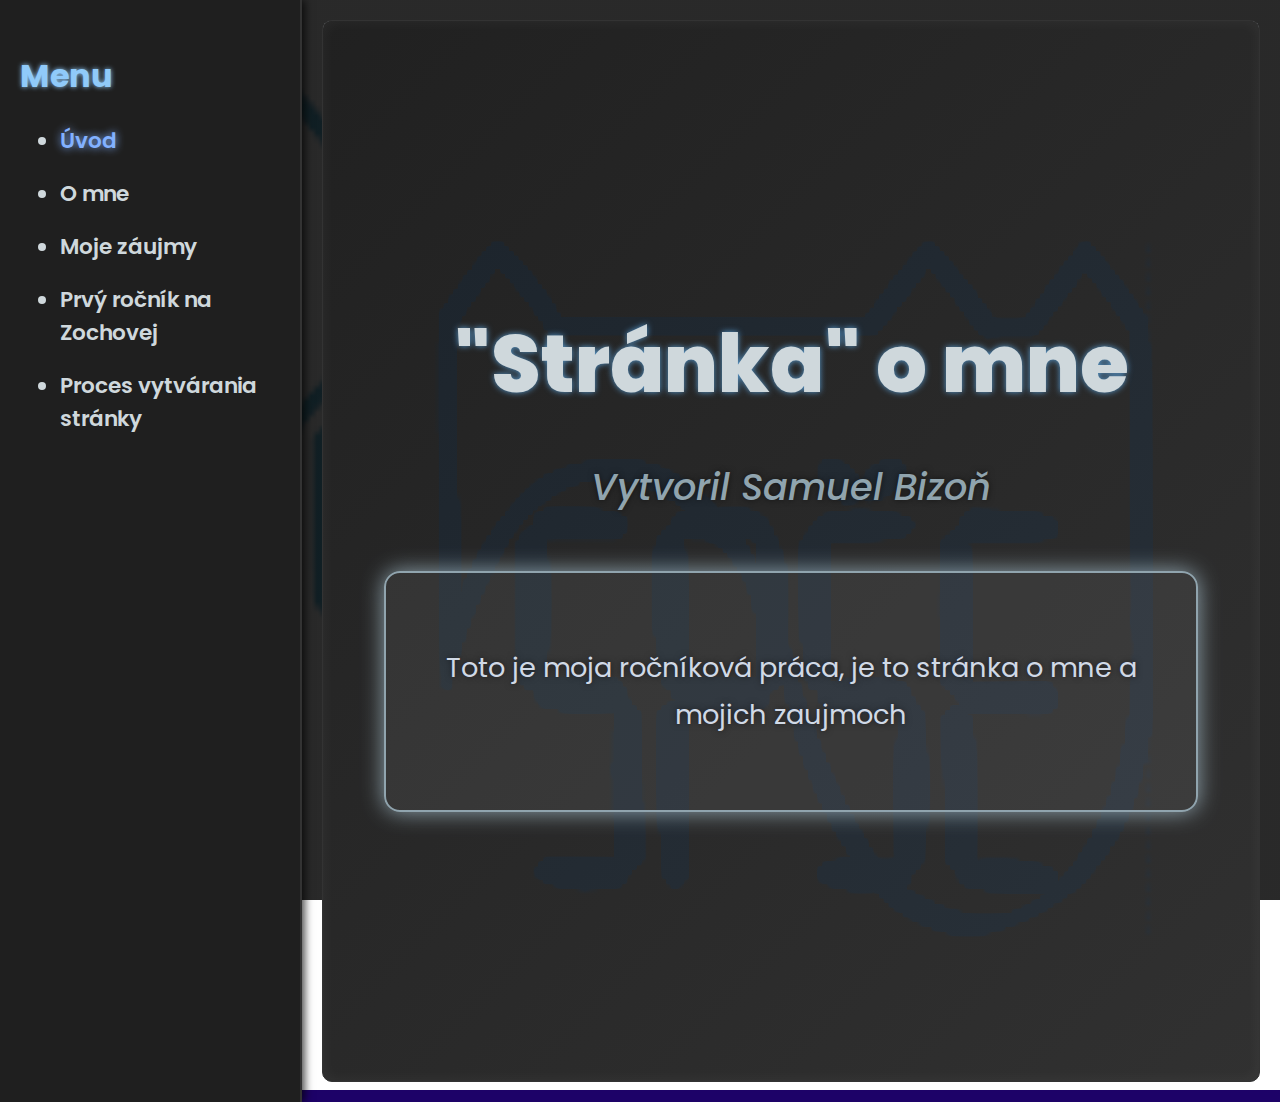
<file: index.html>
<!DOCTYPE html>
<html lang="sk">
<head>
  
  <meta charset="UTF-8" />
  <meta name="viewport" content="width=device-width, initial-scale=1" />
  <title>Samuel Bizoň – Ročníková práca</title>
  <link href="https://fonts.googleapis.com/css2?family=Poppins:wght@400;600;700&display=swap" rel="stylesheet" />
  <link rel="stylesheet" href="styles.css" />


</head>
<body>
  <div class="container">
    <nav class="sidebar">
      <h2>Menu</h2>
      <ul>
        <li><a href="index.html" class="active">Úvod</a></li>
        <li><a href="o-mne.html">O mne</a></li>
        <li><a href="zaujmy.html">Moje záujmy</a></li>
        <li><a href="prvy-rocnik.html">Prvý ročník na Zochovej</a></li>
        <li><a href="proces.html">Proces vytvárania stránky</a></li>
      </ul>
    </nav>

    <main class="content intro-page">
      <header>
        <h1>"Stránka" o mne</h1>
        <div class="intro-subtitle">Vytvoril Samuel Bizoň</div>
      </header>
      <section class="intro-card">
        <p>Toto je moja ročníková práca, je to stránka o mne a mojich zaujmoch</p>
      </section>
    </main>
  </div>
</body>
</html>
</file>
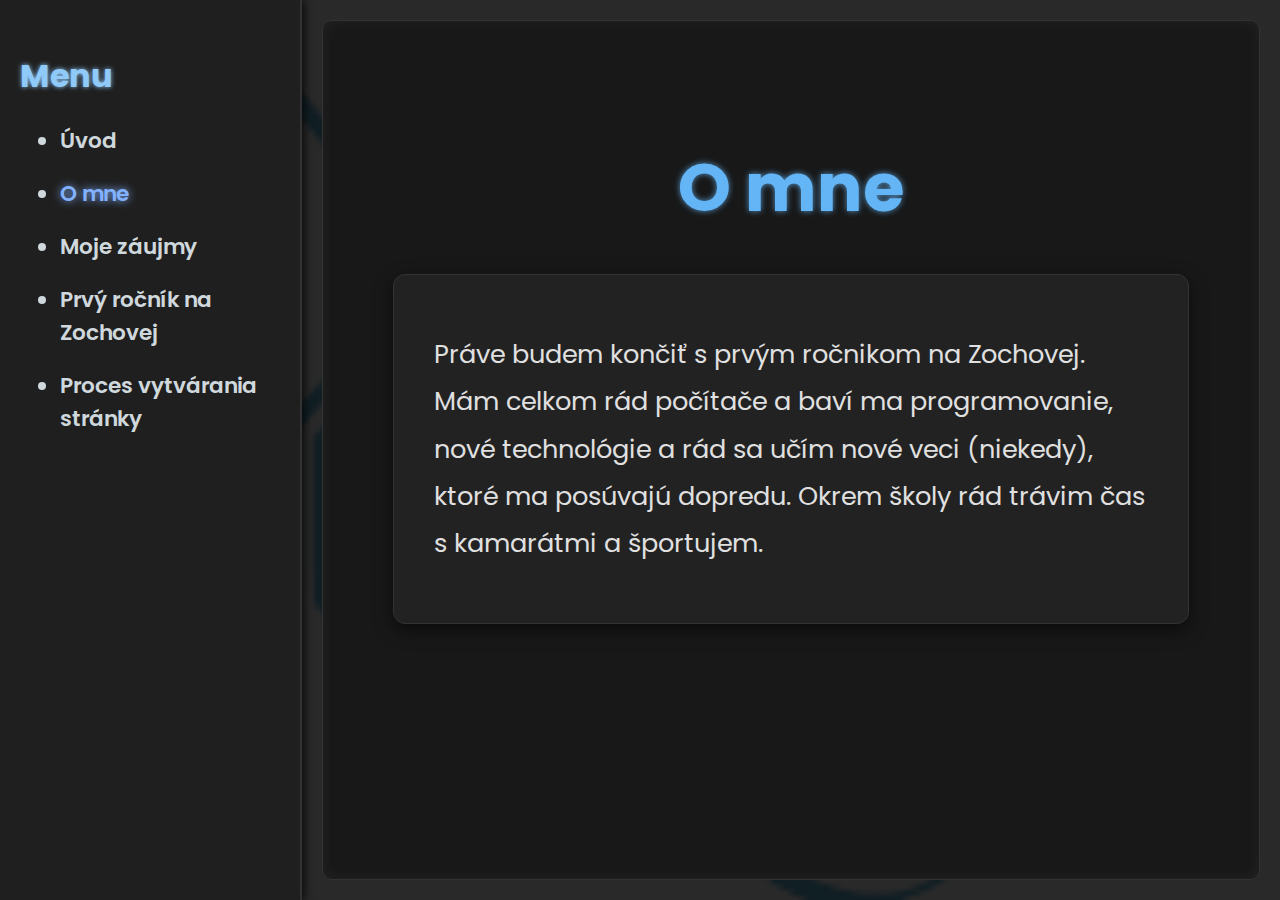
<file: o-mne.html>
<!DOCTYPE html>
<html lang="sk">
<head>
  
  <meta charset="UTF-8" />
  <meta name="viewport" content="width=device-width, initial-scale=1" />
  <title>Samuel Bizoň – Ročníková práca</title>
  <link href="https://fonts.googleapis.com/css2?family=Poppins:wght@400;600;700&display=swap" rel="stylesheet" />
  <link rel="stylesheet" href="styles.css" />


</head>
<body>
  <div class="container">
    <nav class="sidebar">
      <h2>Menu</h2>
      <ul>
        <li><a href="index.html">Úvod</a></li>
        <li><a href="o-mne.html" class="active">O mne</a></li>
        <li><a href="zaujmy.html">Moje záujmy</a></li>
        <li><a href="prvy-rocnik.html">Prvý ročník na Zochovej</a></li>
        <li><a href="proces.html">Proces vytvárania stránky</a></li>
      </ul>
    </nav>

    <main class="content">
      <header>
        <h1>O mne</h1>
      </header>
      <section class="card">
        <p>Práve budem končiť s prvým ročnikom na Zochovej. Mám celkom rád počítače a baví ma programovanie, nové technológie a rád sa učím nové veci (niekedy), ktoré ma posúvajú dopredu. Okrem školy rád trávim čas s kamarátmi a športujem.</p>
      </section>
    </main>
  </div>
</body>
</html>
</file>
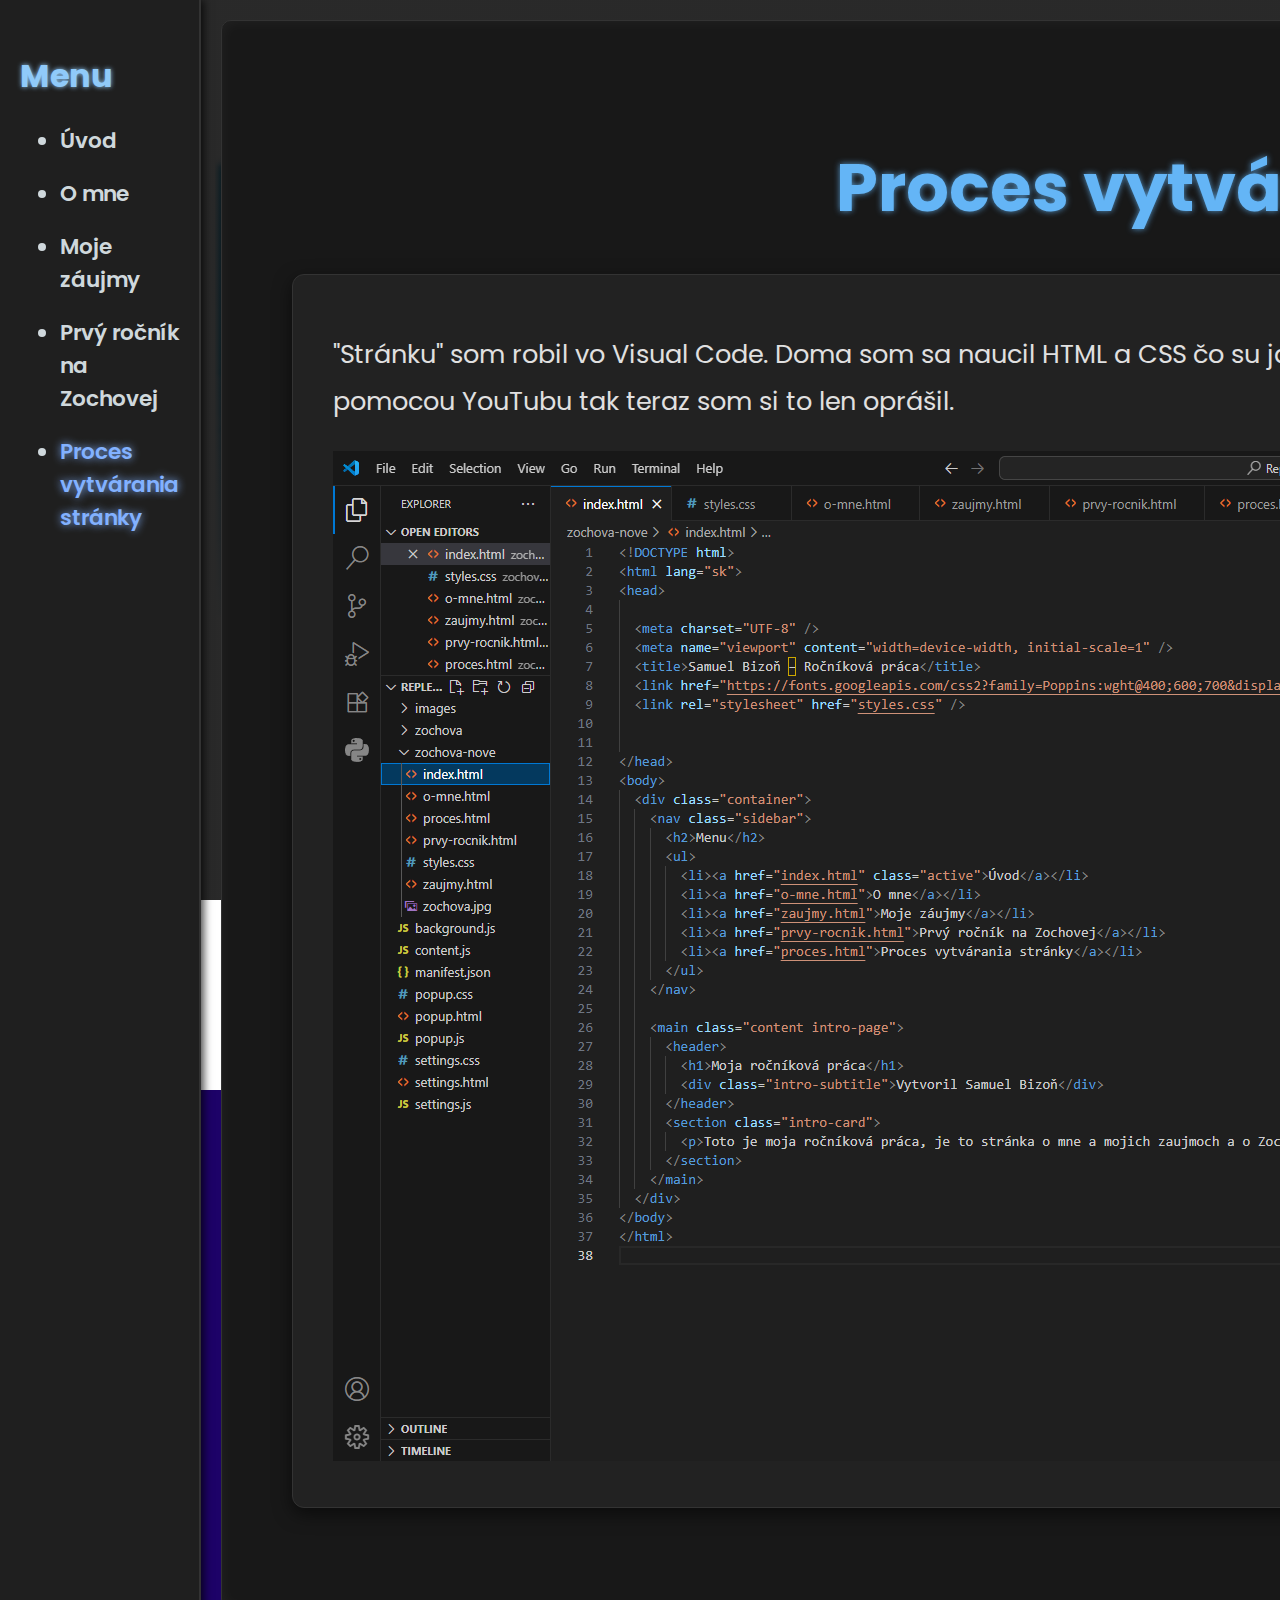
<file: proces.html>
<!DOCTYPE html>
<html lang="sk">

<head>
  <meta charset="UTF-8" />
  <meta name="viewport" content="width=device-width, initial-scale=1" />
  <title>Samuel Bizoň – Ročníková práca</title>
  <link href="https://fonts.googleapis.com/css2?family=Poppins:wght@400;600;700&display=swap" rel="stylesheet" />
  <link rel="stylesheet" href="styles.css" />
</head>

<body>
  <div class="container">
    <nav class="sidebar">
      <h2>Menu</h2>
      <ul>
        <li><a href="index.html">Úvod</a></li>
        <li><a href="o-mne.html">O mne</a></li>
        <li><a href="zaujmy.html">Moje záujmy</a></li>
        <li><a href="prvy-rocnik.html">Prvý ročník na Zochovej</a></li>
        <li><a href="proces.html" class="active">Proces vytvárania stránky</a></li>
      </ul>
    </nav>

    <main class="content">
      <header>
        <h1>Proces vytvárania stránky</h1>
      </header>
      <section class="card">
        <p>"Stránku" som robil vo Visual Code. Doma som sa naucil HTML a CSS čo su jazyky ktoré som potreboval na toto
          vedieť. Učil som sa to pred par mesiacmi pomocou YouTubu tak teraz som si to len oprášil.</p>
        <img src="obrazky/proces.png" class="content-image">
      </section>
    </main>
  </div>
</body>

</html>
</file>
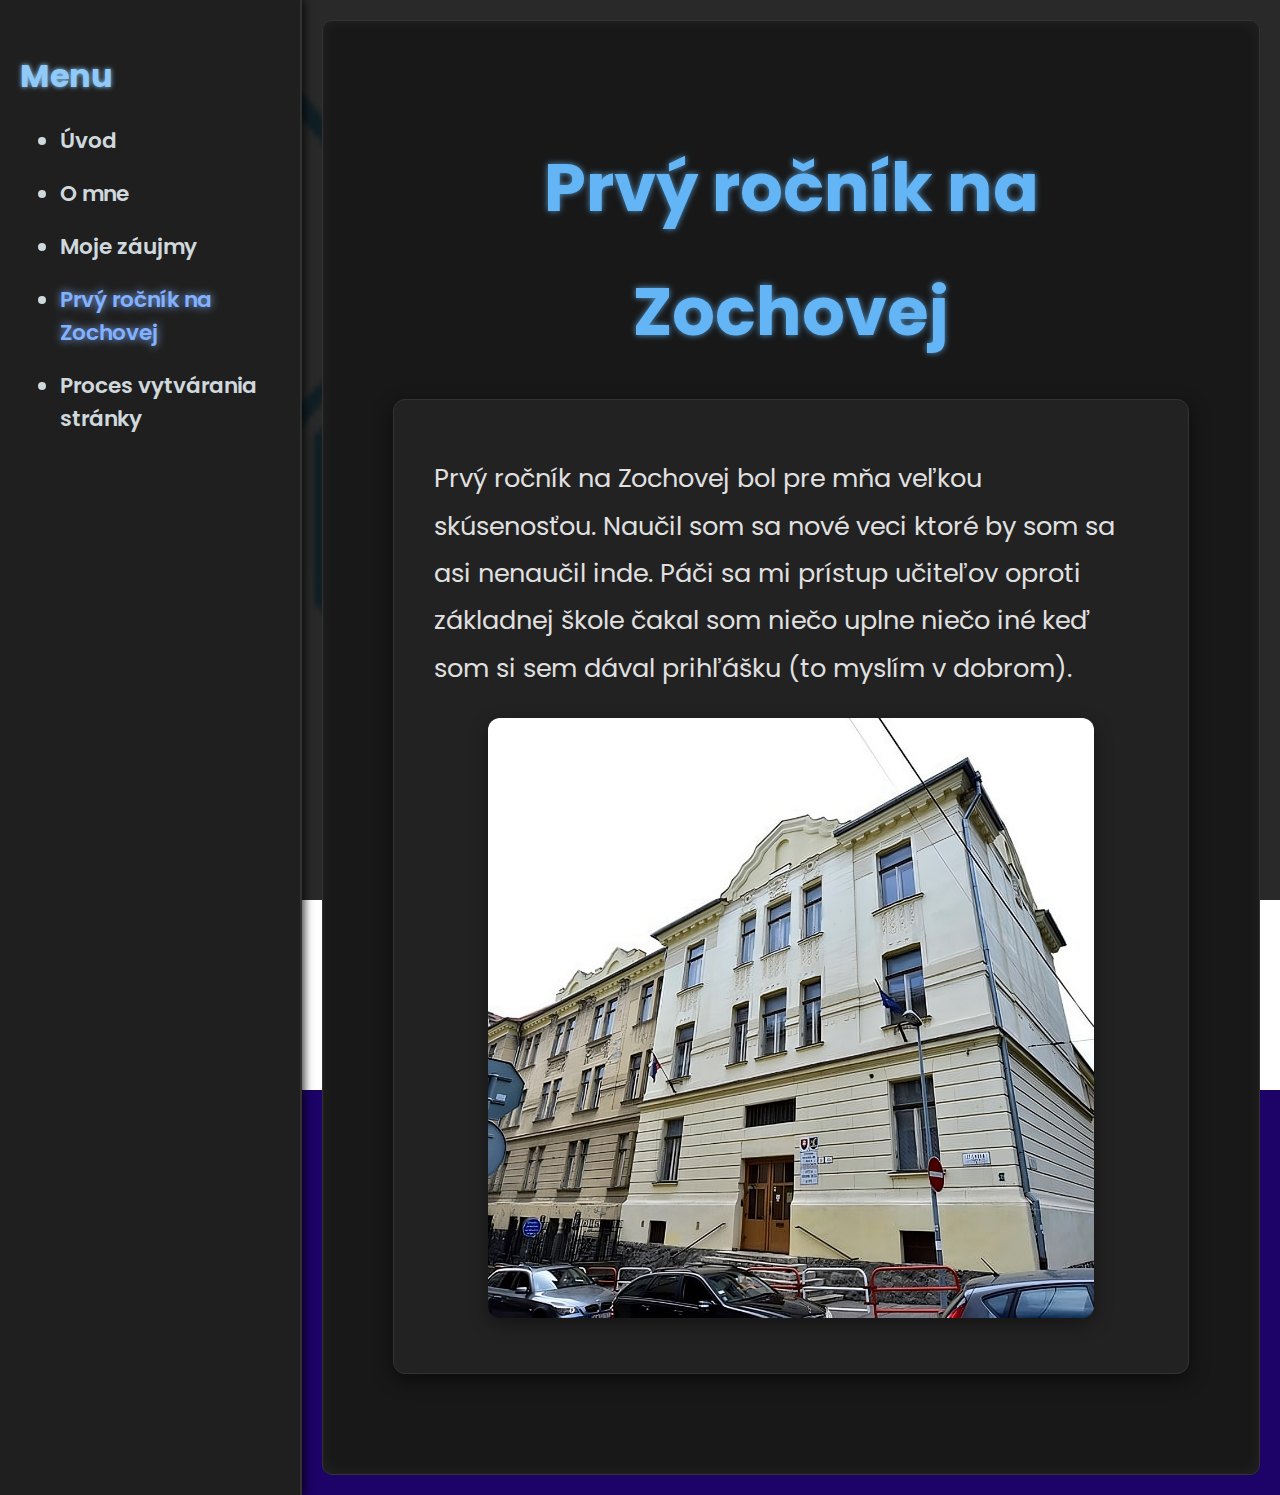
<file: prvy-rocnik.html>
<!DOCTYPE html>
<html lang="sk">
<head>
  <meta charset="UTF-8" />
  <meta name="viewport" content="width=device-width, initial-scale=1" />
  <title>Samuel Bizoň – Ročníková práca</title>
  <link href="https://fonts.googleapis.com/css2?family=Poppins:wght@400;600;700&display=swap" rel="stylesheet" />
  <link rel="stylesheet" href="styles.css" />
</head>
<body>
  <div class="container">
    <nav class="sidebar">
      <h2>Menu</h2>
      <ul>
        <li><a href="index.html">Úvod</a></li>
        <li><a href="o-mne.html">O mne</a></li>
        <li><a href="zaujmy.html">Moje záujmy</a></li>
        <li><a href="prvy-rocnik.html" class="active">Prvý ročník na Zochovej</a></li>
        <li><a href="proces.html">Proces vytvárania stránky</a></li>
      </ul>
    </nav>

    <main class="content">
      <header>
        <h1>Prvý ročník na Zochovej</h1>
      </header>
      <section class="card">
        <p>Prvý ročník na Zochovej bol pre mňa veľkou skúsenosťou. 
          Naučil som sa nové veci ktoré by som sa asi nenaučil inde. 
          Páči sa mi prístup učiteľov oproti základnej škole čakal som niečo uplne niečo iné keď som si sem dával prihľášku 
          (to myslím v dobrom). </p>
          <!-- RÁM PRE OBRÁZOK BUDOVY ŠKOLY -->
        <!-- Pridali sme triedu "image-frame-large" -->
        <div id="foto-zochova" class="image-frame image-frame-large"></div>
      </section>
    </main>
  </div>
</body>
</html>
</file>
<file: styles.css>
/* Použitie fontu Poppins */
body {
  font-family: 'Poppins', sans-serif;
  font-size: 19px;
  color: #e0e0e0;
  margin: 0;
  transition: background-color 0.3s, color 0.3s;
 
  background-color: rgb(29, 2, 104) !important;


  /* --- PRIDANÝ KÓD PRE POZADIE --- */

  /* 1. Záložná farba, ak by sa obrázok nenačítal */
  background-color: #121212; 

  /* 2. Samotný obrázok na pozadí s tmavým prekrytím */
  background-image: 
    /* Vrstva navrchu: Polopriehľadná čierna, ktorá stmaví obrázok */
    linear-gradient(rgba(18, 18, 18, 0.9), rgba(18, 18, 18, 0.9)),
    /* Vrstva pod ňou: Tvoj obrázok školy (ZMEŇ CESTU K SÚBORU!) */
    url('zochova.jpg'); 

  /* 3. Nastavenie, ako sa má obrázok správať */
  background-size: cover; /* Roztiahne obrázok, aby pokryl celú plochu */
  background-position: center center; /* Vždy centruje obrázok */
  background-repeat: no-repeat; /* Zamedzí opakovaniu/kachličkovaniu obrázku */
  background-attachment: fixed; /* Kľúčová vlastnosť! Fixuje pozadie, takže sa neposúva spolu so stránkou. Vytvára to pekný paralax efekt. */
}

.container {
  display: flex;
  min-height: 100vh; /* Zabezpečí, aby kontajner bol vysoký aspoň ako celá obrazovka */
}


/* Väčšie nadpisy (H1 a H2) */
header h1, main h1 {
  font-size: 4.2rem;
  font-weight: 700;
  text-align: center;
  color: #64b5f6;
  text-shadow: 0 0 6px rgba(100, 181, 246, 0.8);
  margin-bottom: 1.5rem;
}

main h2 {
  font-size: 3rem;
  font-weight: 600;
  text-align: center;
  color: #82b1ff;
  margin-bottom: 1.2rem;
  text-shadow: 0 0 4px rgba(130, 177, 255, 0.7);
}

/* Sidebar */
.sidebar {
  width: 260px;
  background-color: #1f1f1f;
  padding: 25px 20px;
  box-shadow: 3px 0 8px rgba(0, 0, 0, 0.7);
  border-right: 2px solid #333;
  font-size: 1.35rem;
  color: #cfd8dc;
  font-weight: 500;
}

.sidebar h2 {
  font-size: 2rem;
  color: #90caf9;
  margin-bottom: 1.5rem;
  text-shadow: 0 0 5px #90caf9;
}

.sidebar ul li {
  margin-bottom: 20px;
}

.sidebar ul li a {
  color: #cfd8dc;
  font-weight: 600;
  text-decoration: none;
  transition: color 0.3s, text-shadow 0.3s;
}

.sidebar ul li a:hover,
.sidebar ul li a.active {
  color: #82b1ff;
  text-shadow: 0 0 8px #82b1ff;
}

/* Obsah */
/* Obsah */
.content {
  flex: 1;
  padding: 60px 70px;
  background-color: #181818;
  color: #e0e0e0;
  font-size: 1.60rem; /* <-- ZVÄČŠILI SME TÚTO HODNOTU */
  line-height: 1.85;
  box-shadow: inset 0 0 15px rgba(255, 255, 255, 0.05);
  border-radius: 10px;
  border: 1.5px solid #333;
  margin: 20px;
}

/* Karty */
.card {
  background-color: #222;
  padding: 30px 40px;
  margin-bottom: 40px;
  border-radius: 12px;
  box-shadow: 0 6px 18px rgba(0, 0, 0, 0.55);
  border: 1.8px solid #333;
  transition: transform 0.3s;
  font-size: 1.60rem; /* <-- AJ TÚTO HODNOTU SME ZVÄČŠILI */
}

.card:hover {
  transform: translateY(-6px);
  box-shadow: 0 10px 30px rgba(100, 181, 246, 0.65);
}

/* Úvodná stránka špecificky */
/* Úvodná stránka špecificky */
.intro-page {
  /* Pôvodné vlastnosti ostávajú */
  color: #d0d9e6;
  display: flex;
  flex-direction: column;
  align-items: center;
  justify-content: center;
  padding: 80px 40px;
  min-height: 100vh;
  text-shadow: 0 0 6px rgba(0, 0, 0, 0.55);
  
  /* --- TU PRICHÁDZA ZMENA --- */

  /* 1. Definujeme FARBU pozadia (tvoj pôvodný gradient) */
  background-color: #1a222a; /* Záložná farba */
  background-image: linear-gradient(135deg, #1a222a, #2b323a);
  
  /* 2. Pridáme druhú vrstvu - OBRÁZOK (ZMEŇ CESTU!) */
  background-image: 
    linear-gradient(135deg, #1a222a, #2b323a), /* Gradient ostáva ako vrchná vrstva */
    url('obrazky/zochova.jpg');   /* Obrázok je pod ním */

  /* 3. Nastavíme, ako sa má obrázok správať */
  background-size: cover;
  background-position: center;
  
  /* 4. MÁGIA: Povieme, ako sa majú vrstvy zmiešať */
  background-blend-mode: luminosity; /* Skús aj overlay alebo soft-light! */
}

.intro-page header {
  text-align: center;
  margin-bottom: 50px;
}

.intro-page h1 {
  font-size: 5rem;
  font-weight: 800;
  margin: 0;
  color: #cfd8dc;
}

.intro-subtitle {
  font-size: 2.3rem;
  font-weight: 500;
  color: #90a4ae;
  margin-top: 15px;
  font-style: italic;
}

/* Úvodná karta */
.intro-card {
  background: rgba(255, 255, 255, 0.07);
  border: 2px solid #90a4ae;
  box-shadow: 0 0 22px #90a4ae;
  max-width: 700px;
  font-size: 1.7rem;
  line-height: 1.7;
  padding: 45px 55px;
  border-radius: 16px;
  text-align: center;
}

/* Placeholder miesto pre obrázky */
.image-placeholder {
  background-color: #333;
  color: #999;
  border: 2px dashed #555;
  border-radius: 8px;
  height: 160px;
  margin: 25px 0;
  display: flex;
  justify-content: center;
  align-items: center;
  font-style: italic;
  font-size: 1.15rem;
}

/* Linky */
a {
  color: #82b1ff;
  font-weight: 600;
  transition: color 0.3s;
}

a:hover {
  color: #a7c7ff;
}

/* Responzivita */
@media (max-width: 768px) {
  .container {
    flex-direction: column;
  }
  .sidebar {
    width: 100%;
    box-shadow: none;
    border-right: none;
    border-bottom: 2px solid #333;
  }
  .content {
    padding: 35px 30px;
    margin: 10px;
    font-size: 1.2rem;
  }
}


/* 1. Štýl pre "RÁM" (kontajner) */
.image-container {
  /* Nastavujeme šírku rámu (napr. 50% ako sme chceli) */
  width: 50%; 
  max-width: 600px; /* Maximálna šírka rámu */
  
  /* TOTO JE KĽÚČOVÉ: Nastavujeme maximálnu VÝŠKU rámu */
  max-height: 400px; /* Hodnotu si môžeš upraviť podľa potreby */

  /* Centrovanie a okraje rámu */
  margin: 30px auto;
  
  /* Vzhľad rámu (aby mal zaoblené rohy a tieň) */
  border-radius: 10px;
  box-shadow: 0 5px 15px rgba(0, 0, 0, 0.3);
  
  /* DÔLEŽITÉ: Skryje časti obrázka, ktoré prečnievajú z rámu */
  overflow: hidden; 
}


/* 2. Upravený štýl pre samotný OBRÁZOK vnútri rámu */
/* ============================================= */
/*  KOMPLETNÝ KÓD PRE OBRÁZKY - SKOPÍRUJ TOTO     */
/* ============================================= */

/* ======================================= */
/*      ŠTÝLY PRE OBRÁZKY V OBSAHU         */
/* ======================================= */

/* 1. Štýl pre "RÁM" (kontajner), ktorý obaľuje obrázok */
/* ======================================= */
/*      ŠTÝLY PRE OBRÁZKY (BG-IMAGE METÓDA) */
/* ======================================= */

/* 1. Spoločné vlastnosti pre všetky "rámy" obrázkov */
.image-frame {
  width: 60%;
  max-width: 700px;
  
  /* Pevne nastavíme výšku a pomer strán */
  height: 400px;
  
  margin: 25px auto;
  border-radius: 12px;
  box-shadow: 0 6px 18px rgba(0, 0, 0, 0.4);

  /* Základné nastavenia pre obrázok na pozadí */
  background-size: cover; /* Vyplní rám bez deformácie (oreže) */
  background-repeat: no-repeat;
}

/* 2. Priradenie konkrétneho obrázka a jeho pozície pre každý rám */

/* Pre kvetinku */
#vankus-kvet {
  background-image: url('obrazky/kvetinka.jpg');
  background-position: center 55%; /* Horizontálne v strede, vertikálne v 30% od vrchu */
}

/* Pre srdiečko */
#vankus-vlna {
  background-image: url('obrazky/srdiecko.jpg');
  background-position: center 45%; /* Horizontálne v strede, vertikálne v 70% od vrchu */
}


/* Pre fotku z basketbalu */
#foto-basketbal {
  background-image: url('obrazky/basketbal.jpg');
  
  /* Pozíciu si môžeš potom doladiť, ale 'center' je dobrý začiatok */
  background-position: center center; 
}

/* Pre fotku šijacieho stroja */
#foto-sijaci-stroj {
  background-image: url('obrazky/sijaci-stroj.jpg');
  
  /* Aj tu si môžeš pozíciu doladiť podľa potreby */
  background-position: center 70%;
}

/* Pre fotku budovy Zochovej */
#foto-zochova {
  background-image: url('obrazky/zochova-skola.jpg'); /* Zmeň názov súboru, ak je iný */
  background-position: center center; /* 'center' je zvyčajne dobrý začiatok */
}

/* ======================================= */
/*      MODIFIKÁCIA PRE VEĽKÝ RÁM          */
/* ======================================= */

.image-frame-large {
  width: 85%; /* Bude zaberať 85% šírky karty */
  max-width: 1000px; /* Maximálna šírka až 1000px */
  height: 600px; /* Výška 600px */
}
</file>
